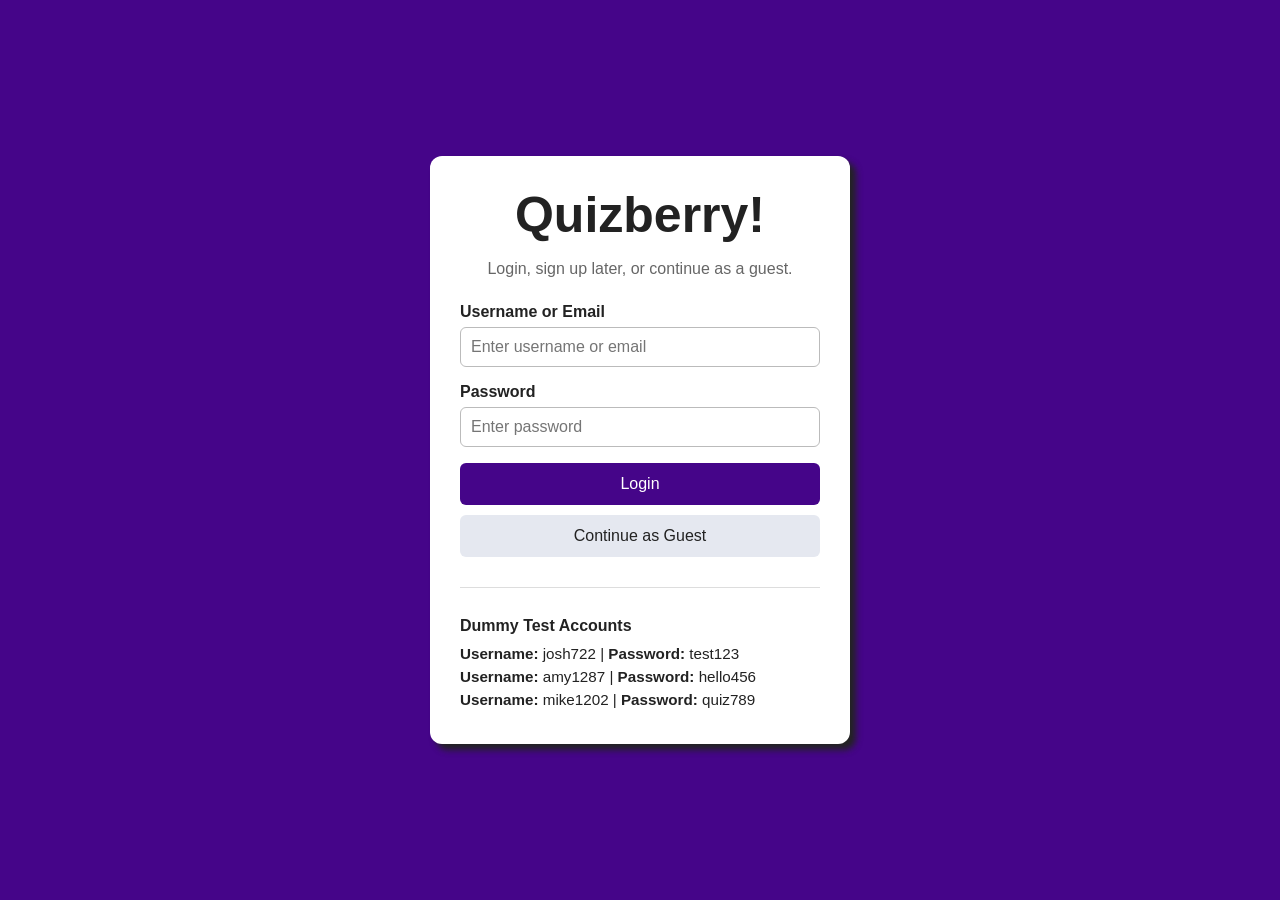
<file: login.html>
<!DOCTYPE html>
<html lang="en">

<head>

  <meta charset="UTF-8" name="viewport" content="width=device-width, initial-scale=1.0">
  <title>Quizberry! Login</title>
  <link rel="stylesheet" href="style.css">

</head>
<body>
  <div class="page-wrapper">
    <div class="login-card">
      <h1>Quizberry!</h1>
      <p class="subtitle">Login, sign up later, or continue as a guest.</p>

      <form id="loginForm">
        <label for="loginIdentifier">Username or Email</label>
        <input type="text" id="loginIdentifier" name="loginIdentifier" placeholder="Enter username or email">

        <label for="loginPassword">Password</label>
        <input type="password" id="loginPassword" name="loginPassword" placeholder="Enter password">

        <div id="errorMessage" class="error-message hidden"></div>

        <button type="submit" class="primary-btn">Login</button>
        <button type="button" id="guestBtn" class="secondary-btn">Continue as Guest</button>
      </form>

      <div class="demo-accounts">
        <h2>Dummy Test Accounts</h2>
        <p><strong>Username:</strong> josh722 | <strong>Password:</strong> test123</p>
        <p><strong>Username:</strong> amy1287 | <strong>Password:</strong> hello456</p>
        <p><strong>Username:</strong> mike1202 | <strong>Password:</strong> quiz789</p>
      </div>
    </div>
  </div>

  <script src="script.js"></script>
</body>
</html>
</file>
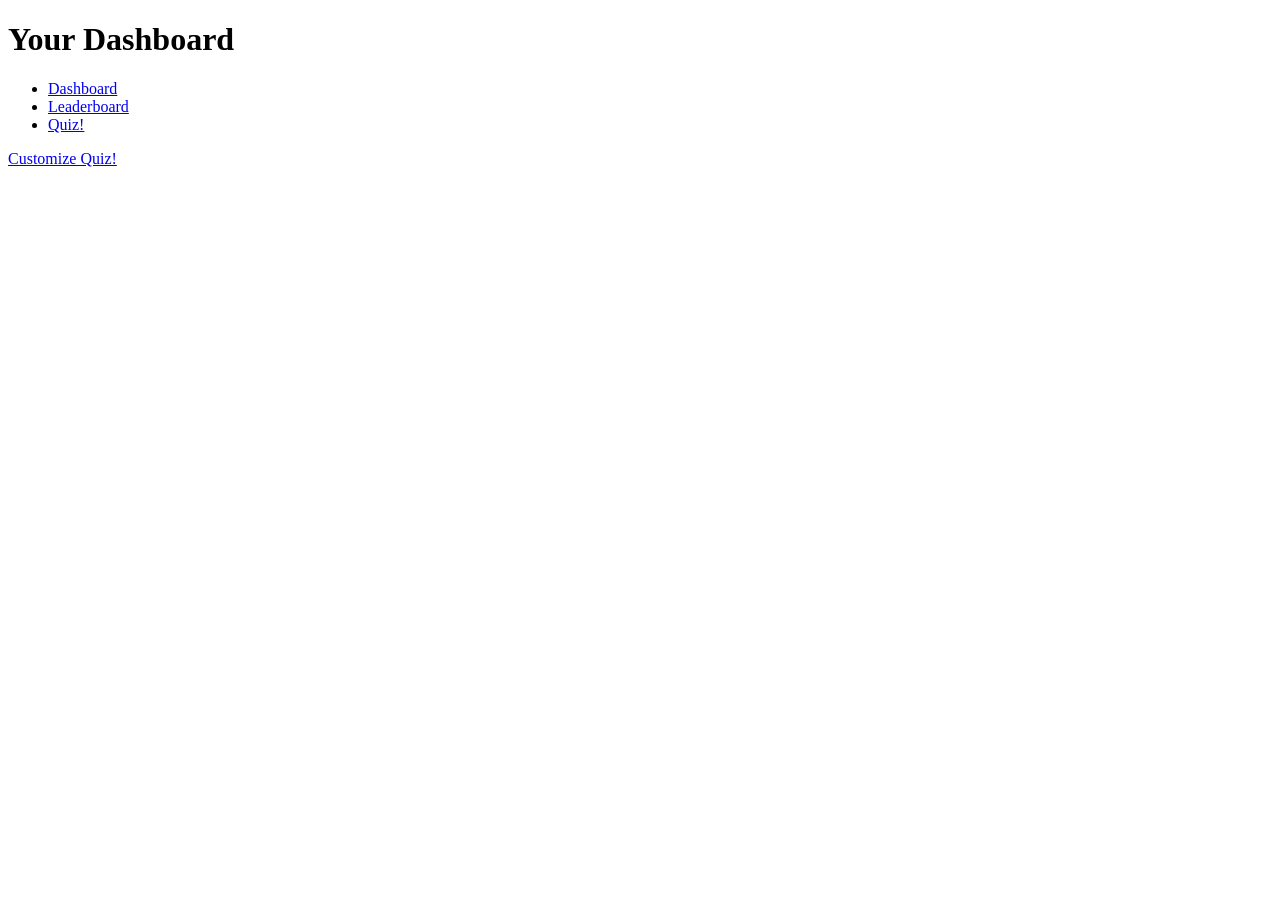
<file: quiz.html>
<!DOCTYPE html>
<html lang="en">
    <head>
        <meta charset="UTF-8" name="viewport" content="width=device-width, intial-scale=1.0">
        <title>Your dashboard — Quizberry</title>
    </head>

    <body>
        <header>
            <div class="header-container">
                <h1>Your Dashboard</h1>
                <nav>

                    <ul>
                        <li class="button">
                            <a href="dashboard.html">Dashboard</a>
                        </li>

                        <li class="button">
                            <a href="leaderboard.html">Leaderboard</a>
                        </li>

                        <li class="selected">
                            <a href="quiz.html">Quiz!</a>
                        </li>
                    </ul>
                </nav>
            </div>

        </header>

    <main>
        <p>
            <a href=quizCustomize.html>Customize Quiz!</a>
        </p>
       
    </main>

    </body>

</html>
</file>
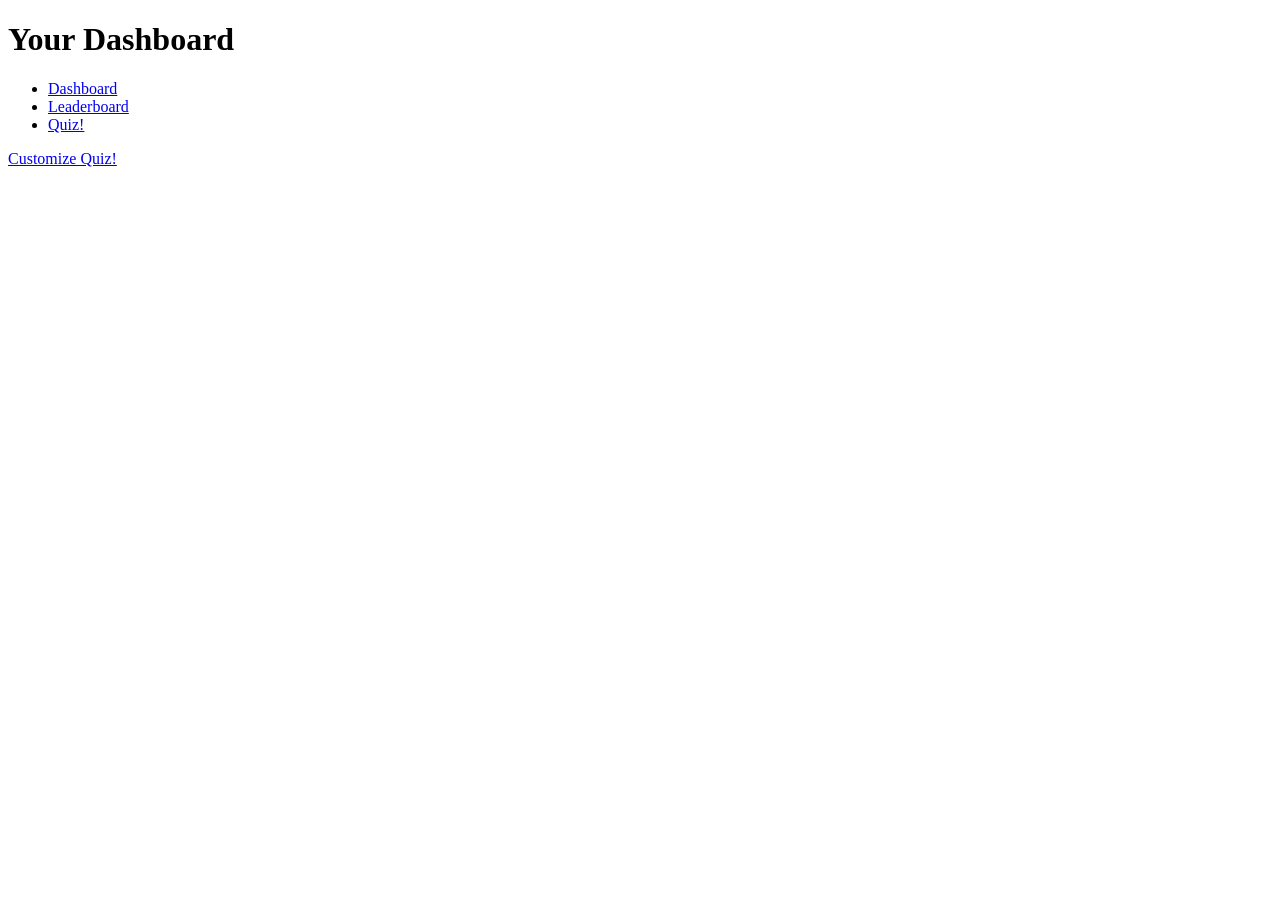
<file: pages/quiz.html>
<!DOCTYPE html>
<html lang="en">
    <head>
        <meta charset="UTF-8" name="viewport" content="width=device-width, intial-scale=1.0">
        <title>Quiz! — Quizberry</title>
    </head>

    <body>
        <header>
            <div class="header-container">
                <h1>Your Dashboard</h1>
                <nav>

                    <ul>
                        <li class="button">
                            <a href="../pages/dashboard.html">Dashboard</a>
                        </li>

                        <li class="button">
                            <a href=../pages/leaderboard.html">Leaderboard</a>
                        </li>

                        <li class="selected">
                            <a href="../pages/quiz.html">Quiz!</a>
                        </li>
                    </ul>
                </nav>
            </div>

        </header>

    <main>
        <p>
            <a href=quizCustomize.html>Customize Quiz!</a>
        </p>
       
    </main>

    </body>

</html>
</file>
<file: style.css>
:root {
    --bg-color: (#f0f0f0);
}

html, body {
    background: var(--bg-color);
    margin: 0;
    padding: 0;
    scroll-behavior: smooth;
}

header h1 {

}
    
* {
  box-sizing: border-box;
}

body {
  margin: 0;
  font-family:'Gill Sans', 'Gill Sans MT', Calibri, 'Trebuchet MS', sans-serif ;
  background: #450589;
  color: #222;
}

.page-wrapper {
  min-height: 100vh;
  display: flex;
  justify-content: center;
  align-items: center;
  padding: 20px;
}

.login-card {
  width: 100%;
  max-width: 420px;
  background: white;
  border-radius: 12px;
  padding: 30px;
  box-shadow: 6px 6px 6px rgb(35, 35, 35);
}

.login-card h1 {
  margin-top: 0;
  margin-bottom: 10px;
  font-size: 50px;
  text-align: center;
}

.subtitle {
  text-align: center;
  margin-bottom: 25px;
  color: #666;
}

form {
  display: flex;
  flex-direction: column;
}

label {
  margin-bottom: 6px;
  font-weight: bold;
}

input {
  padding: 10px;
  margin-bottom: 16px;
  border: 1px solid #bbb;
  border-radius: 6px;
  font-size: 1rem;
}

input:focus {
  outline: none;
  border-color: #310363;
}

.primary-btn,
.secondary-btn {
  padding: 12px;
  border: none;
  border-radius: 6px;
  font-size: 1rem;
  cursor: pointer;
  margin-bottom: 10px;
}

.primary-btn {
  background: #450589;
  color: white;
}

.primary-btn:hover {
  background: #310363;
}

.secondary-btn {
  background: #e5e8f0;
  color: #222;
}

.secondary-btn:hover {
  background: #d8dce8;
}

.error-message {
  background: #ffe3e3;
  color: #b00020;
  padding: 10px;
  border-radius: 6px;
  margin-bottom: 15px;
  border: 1px solid #f5b5b5;
}

.hidden {
  display: none;
}

.demo-accounts {
  margin-top: 20px;
  padding-top: 15px;
  border-top: 1px solid #ddd;
}

.demo-accounts h2 {
  font-size: 1rem;
  margin-bottom: 10px;
}

.demo-accounts p {
  margin: 6px 0;
  font-size: 0.95rem;
}

/*
Help
*/
</file>
